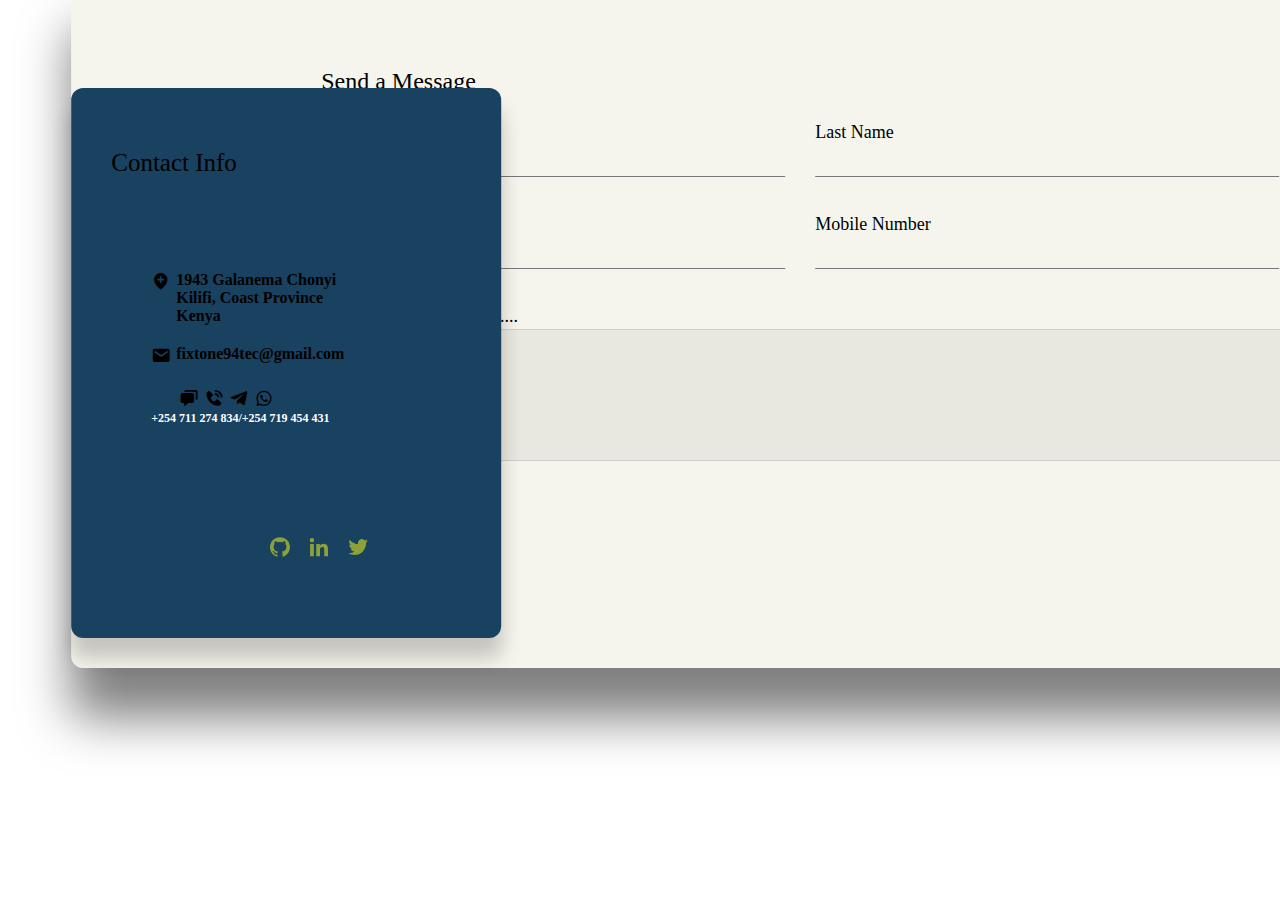
<file: templates/contact.html>
<!DOCTYPE html>
<html lang="en">
<head>
    <meta charset="UTF-8">
    <meta name="viewport" content="width=device-width, initial-scale=1.0">
    <link href='https://unpkg.com/boxicons@2.1.4/css/boxicons.min.css' rel='stylesheet'>
    <link rel="stylesheet" href="/static/css/contact.css">
    <title>Document</title>
</head>
<body>
    <section>
        <div class="box-wrapper">
            <div class="contact-info">
                <h2>Contact Info</h2>
                <ul class="info">
                    <li>
                        <span><i class='bx bxs-location-plus'></i></span>
                        <span>1943 Galanema Chonyi <br>Kilifi, Coast Province <br> Kenya</span>
                    </li>
                    <li>
                        <span><i class='bx bxs-envelope'></i></span>
                        <span>fixtone94tec@gmail.com</span>
                    </li>
                    <li>
                        <div class="list">
                            <span><i class='bx bxs-chat'></i></span>
                            <span><i class='bx bxs-phone-call' ></i></span>
                            <span><i class='bx bxl-telegram' ></i></span>
                            <span><i class='bx bxl-whatsapp' ></i></span>
                        </div>
                        <span class="contact">+254 711 274 834/+254 719 454 431</span>
                        
                    </li>
                </ul>
                <ul class="sci">
                    <li><a href="#"><i class='bx bxl-github'></i></a></li>
                    <li><a href="#"><i class='bx bxl-linkedin'></i></a></li>
                    <li><a href="#"><i class='bx bxl-twitter' ></i></a></li>
                </ul>
            </div>
            <div class="contactForm">
                <h2>Send a Message</h2>
                <form class="formBox" action="https://formspree.io/f/xdoqknqn" method="POST">
                   <div class="width-50">
                        <div class="inputBox">
                            <input type="text" name="f_name" required>
                            <span>First Name</span>
                        </div>
                        <div class="inputBox">
                            <input type="text" name="l_name" required>
                            <span>Last Name</span>
                        </div>
                    </div>
                    <div class="width-50">
                        <div class="inputBox">
                            <input type="text" name="email" id="email">
                            <span>Email Address</span>
                        </div>
                        <div class="inputBox">
                            <input type="text" name="" required>
                            <span>Mobile Number</span>
                        </div>
                    </div>
                   
                    <div class="inputBox w100">
                        <span>Write your message here....</span>
                        <textarea name="message" required></textarea>
                    </div>
                    <div class="inputBox w100">
                        <input type="submit" value="Send">
                    </div>
                </form>
            </div>
        </div>
    </section>
</body>
</html>
</file>
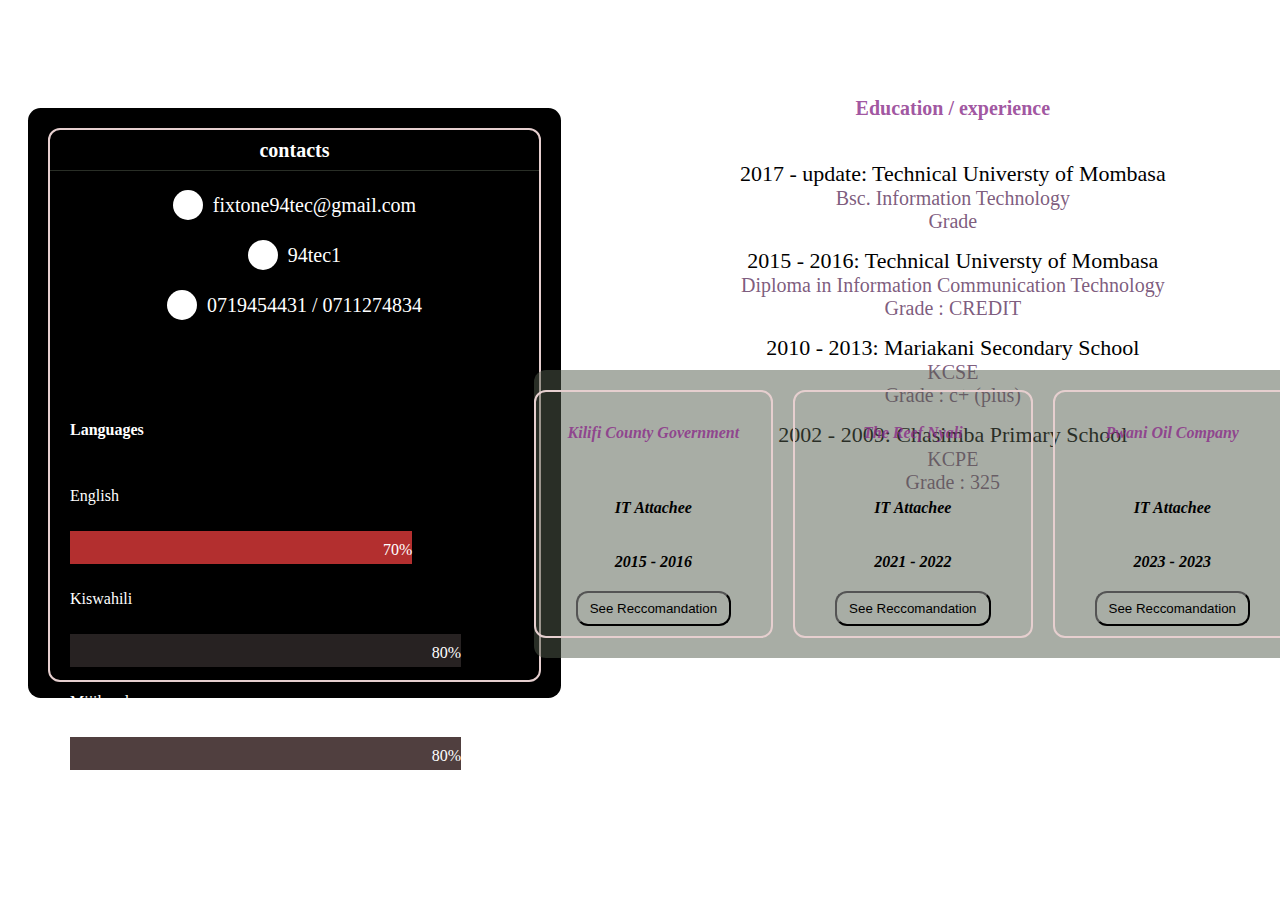
<file: templates/portfolio.html>
<!DOCTYPE html>
<html lang="en">
<head>
    <meta charset="UTF-8">
    <meta name="viewport" content="width=device-width, initial-scale=1.0">
    <link rel="stylesheet" href="/static/css/portfolio.css">
    <title>Document</title>
</head>
<body>
    <div class="portfolio-container">
        <div class="details-page">
            <div class="left">
                <div class="left-content">
                        <div class="top-h">
                            <h4>contacts</h4>
                        </div>
                        <div class="address">
                            <a href="#"><span><ion-icon name="mail-outline"></ion-icon></span>fixtone94tec@gmail.com</a>
                            <a href="#"> <span><ion-icon name="logo-twitter"></ion-icon></span>94tec1</a>
                            <a href="#">
                                <span><ion-icon name="call-outline"></ion-icon></span>
                                0719454431 / 0711274834</a>
                            </a>
                        </div>
                        
                        <div class="languages">
                            <h4>Languages</h4>
                            <p>English</p>
                            <div class="container-area">
                                <div class="skills eng">70%</div>
                            </div>
                            <p>Kiswahili</p>
                            <div class="container-area">
                                <div class="skills swa">80%</div>
                            </div>
                            <p>Mijikenda</p>
                            <div class="container-area">
                                <div class="skills mj">80%</div>
                            </div>
                        </div>
                    </div>
                </div>
            <div class="right"> 
                <ul>
                    <h4>Education / experience</h4>
                    <li>
                        2017 - update: Technical Universty of Mombasa 
                        <span>Bsc. Information Technology</span>
                        <span>Grade </span>
                    </li>
                    <li>
                        2015 - 2016: Technical Universty of Mombasa 
                        <span>Diploma in  Information Communication Technology</span>
                        <span>Grade : CREDIT</span>
                    </li>
                    <li>
                        2010 - 2013: Mariakani Secondary School 
                        <span>KCSE</span>
                        <span>Grade : c+ (plus) </span>
                    </li>
                    <li>2002 - 2009: Chasimba Primary School 
                        <span>KCPE</span>
                        <span>Grade : 325</span>
                    </li>
                </ul>
                <div class="experience">
                    <aside>
                        <H4>Kilifi County Government</H4>
                        <p>IT Attachee</p>
                        <span>2015 - 2016</span>
                        <button type="button">See Reccomandation</button>
                    </aside>
                    <aside>
                        <H4>The Reef Nyali</H4>
                        <p>IT Attachee</p>
                        <span>2021 - 2022</span>
                        <button type="button">See Reccomandation</button>
                    </aside>
                    <aside>
                        <H4>Pwani  Oil Company</H4>
                        <p>IT Attachee</p>
                        <span>2023 - 2023</span>
                        <button type="button">See Reccomandation</button>
                    </aside>
                </div>
            </div>
        </div>
    </div>


    <!-- <div class="box">
        <div class="layer">layer i</div>
        <div class="layer"></div>
        <div class="layer"></div>
        <div class="layer"></div>
    </div> -->
       <script src="/static/js/script.js"></script>
</body>
</html>
</file>
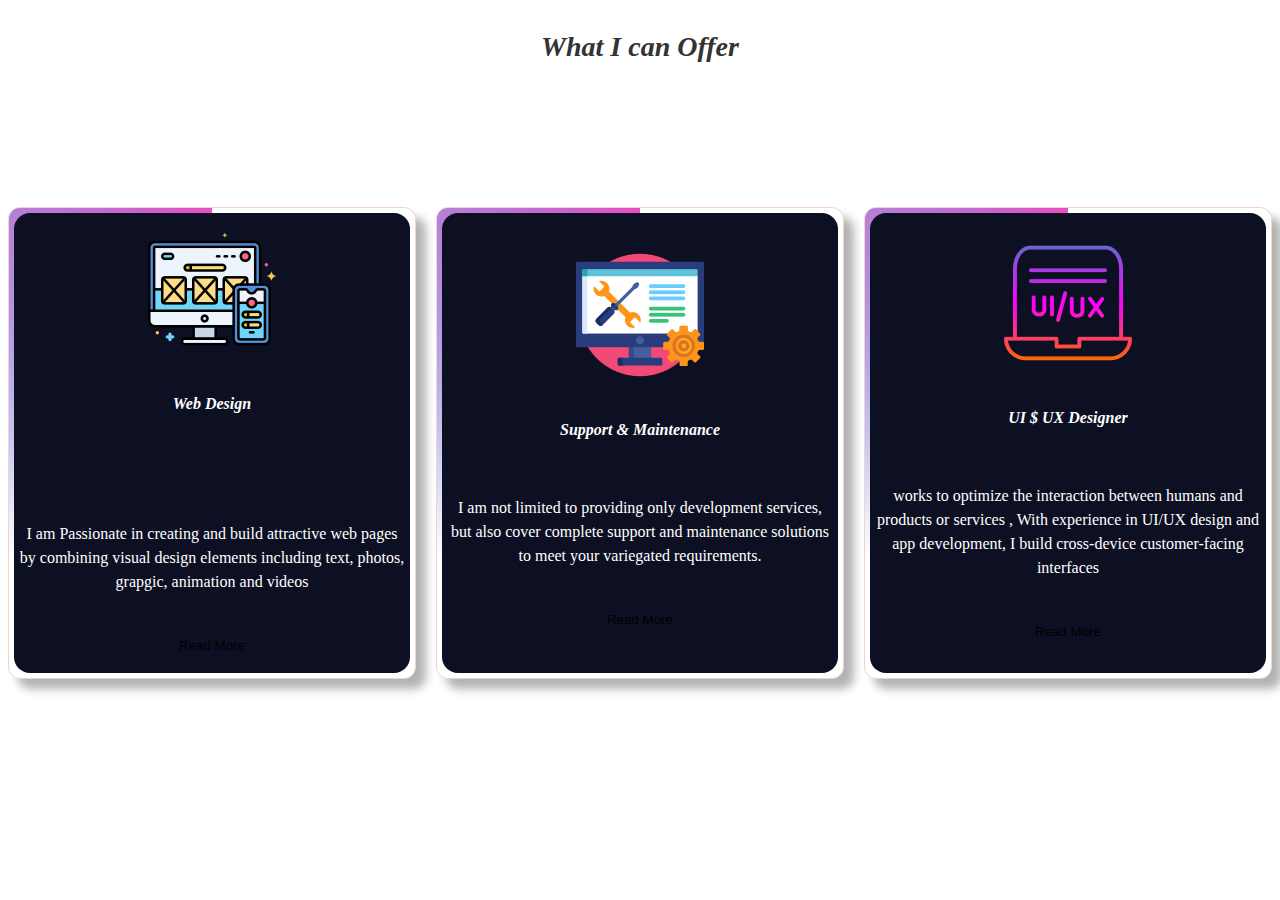
<file: templates/services.html>
<!DOCTYPE html>
<html lang="en">
<head>
    <meta charset="UTF-8">
    <meta name="viewport" content="width=device-width, initial-scale=1.0">
    <link rel="stylesheet" href="/static/css/services.css">
    <title>Services</title>
</head>
<body>
    <div class="service-container">
        <div class="content-page-header">
            
            <h4>What I can Offer</h4>
        </div> 
        
        <div class="main-page">
            <div class="service-card">
                <div class="img">
                    <img src="/static/images/2721304.png" alt="" srcset="">
                </div>
                <h4>Web Design</h4>
                <p>
                    <p>I am Passionate in creating and build attractive web pages by combining visual design elements including text, photos, grapgic, animation and videos
                </p>
                <button type="button">Read More</button>
                <span></span>
            </div>
            <div class="service-card">
                <div class="img">
                    <img src="/static/images/1055683.png" alt="" srcset="">
                </div>
                <h4>Support & Maintenance</h4>
                <p>
                    I am not limited to providing only development services, 
                    but also cover complete support and maintenance solutions to meet your variegated requirements.
                </p>
                <button type="button">Read More</button>
                <span></span>
            </div> 
            <div class="service-card">
                <div class="img">
                    <img src="/static/images/8407535.png" alt="" srcset="">
                </div>
                <h4>UI $ UX Designer</h4>
                <p>
                    works to optimize the interaction between humans and products or services , With experience in UI/UX design and app development, I build cross-device customer-facing interfaces
                </p>
                <button type="button">Read More</button>
                <span></span>
            </div>
        </div>
    </div>
</body>
</html>
</file>
<file: static/css/contact.css>
section{
    position: relative;
    /* background: url(/static/images/setup1.jpg);
    background-position-x: center;
    background-repeat: no-repeat;
    background-size: cover; */
    width: 100%;
    display: flex;
    align-items: center;
    justify-content: center;
    flex-direction: row;
}

section .box-wrapper{
    position: absolute;
    top: 40px;
    left: 50%;
    transform: translate(-50%);
    margin: 0 auto;
    min-width: 90%;
    min-height: 550px;
    z-index: 1000;
    display: flex;
    align-items: center;
    justify-content: center;
    z-index: -1;

   
}
section .box-wrapper .contact-info{
    position: absolute;
    top: 40px;
    left: 0px;
    width: 350px;
    height: calc(100% - 80px);
    background: #194261;
    padding: 40px;
    display: flex;
    flex-direction: column;
    justify-content: space-between;
    box-shadow: 0 20px 20px rgba(0, 0, 0, 0.2);
    border-radius: 0.75rem;
    z-index: 1;

}
section .box-wrapper .contact-info span i{
    margin-right: 5px;
    font-size: 20px;
    color: var(--btn-color);
}
section .box-wrapper .contact-info span{
    font-size: 16px;
    font-weight: 800;
    font-family: 'Motserrat';
}
section .box-wrapper .contact-info .list{
    width: 50%;
    display: flex;
    justify-content: center;
    align-items: center;
}
section .box-wrapper .contact-info .sci{
    width: 100%;
    justify-content: center;
    align-items: center;
}
section .box-wrapper .contact-info .sci li a i{
    font-size: 24px;

}
section .box-wrapper .contact-info .contact{
    width: 100%;
    align-items: center;
    justify-content: center;
    font-size: 12px;
    color: #fff;
}
section .box-wrapper .contact-info h2{
    color: var(--btn-color);
    font-size: 25px;
    font-weight: 500;

}
section .box-wrapper .contact-info .info{
    position: relative;
    margin: 20px 0;
}
section .box-wrapper .contact-info li{
    position: relative;
    list-style: none;
    display: flex;
    margin: 20px 0;
    cursor: pointer;
    align-items: flex-start;
}
section .box-wrapper .contact-info li:nth-child(3){
    display: flex;
    align-items: flex-start;
    justify-content: center;
    flex-direction: column;

}
section .box-wrapper .contact-info .sci{
    position: relative;
    display: flex;
}
section .box-wrapper .contact-info .sci li{
    list-style: none;
    margin-right: 15px;
}
section .cbox-wrapper .contact-info .sci li a{
    text-decoration: none;
}
section .box-wrapper .contact-info .sci li a i{
    filter: invert(1);
    opacity: 0.5;
}
section .box-wrapper .contact-info .sci li:hover a i{
    opacity: 1;
}
section .box-wrapper .contactForm{
    position: absolute;
    padding: 70px 50px;
    background-color: rgba(235, 235, 220, 0.5);;
    margin-left: 150px;
    padding-left: 250px;
    height: 100%;
    width: calc(100% - 150px);
    box-shadow: 0 50px 50px rgba(0, 0, 0, 0.5);
    border-radius: 0.75rem;
}
section .box-wrapper .contactForm h2{
    color: var(--btn-color);
    font-size: 24px;
    font-weight: 500;

}
section .box-wrapper .contactForm .formBox{
    position: relative;
    display: flex;
    flex-direction: column;
    gap: 25px;
    flex-wrap: wrap;
    padding-top: 30px;
}
.width-50{
    position: relative;
    display: flex;
    gap: 30px;
    width: 100%;

}
section .box-wrapper .contactForm .formBox .inputBox{
    position: relative;
    margin: 0 0 35px 0;
}
.width-50 .inputBox{
    width: 47%;
}
section .box-wrapper .contactForm .formBox .inputBox .w100{
    width: 100%;
}
section .box-wrapper .contactForm .formBox .inputBox input,
section .box-wrapper .contactForm .formBox .inputBox textarea
{
    width: 100% !important;
    padding: 5px 0;
    resize: none;
    font-size: 18px;
    font-weight: 300;
    border: none;
    border-bottom:  1px solid #777;
    outline: none;
    background: transparent;
}
section .box-wrapper .contactForm .formBox .inputBox textarea{
    background-color: rgba(219, 219, 213, 0.5);
    padding-left: 10px;
    min-height: 120px;
    border: 1px solid rgba(0, 0, 0, 0.1);
    border-radius: 0.75rem;
}
section .box-wrapper .contactForm .formBox .inputBox span{
    position: absolute;
    left: 0;
    padding: 5px 0;
    font-size: 18px;
    font-weight: 300;
    transition: 0.5s;
    pointer-events: none;
    transform: translateX(10px);
    transform: translateY(-28px);
}
section .box-wrapper .contactForm .formBox .inputBox input:focus ~ span,
section .box-wrapper .contactForm .formBox .inputBox textarea:focus~span,
section .box-wrapper .contactForm .formBox .inputBox input:valid ~ span,
section .box-wrapper .contactForm .formBox .inputBox textarea:valid ~ span
{
    transform: translateY(-20px);
    font-size: 12px;
    font-weight: 400;
    letter-spacing: 1px;
    color: #ff568c;
}
section .box-wrapper .contactForm .formBox .inputBox input[type = "submit"]
{
    position: relative;
    cursor: pointer;
    background: #0f3959;
    color: #fff;
    border: none;
    max-width: 150px;
    padding: 12px;
}
section .box-wrapper .contactForm .formBox .inputBox input[type = "submit"]:hover{
    background-color: #ff568c;
    color: #fff;
}
</file>
<file: static/css/portfolio.css>
.portfolio-container{
    position: relative;
    width: 100%;
    height: 100%;
    display: flex;
    align-items: center;
    justify-content: center;
    padding: 40px 20px;
}
.details-page{
    position: relative;
    width: 100%;
    height: 100%;
    display: flex;
    align-items: center;
    z-index: -2;
}
.details-page .left{
    position: absolute;
    top: 60px;
    left: 0;
    width: 39%;
    height: 550px;
    display: flex;
    border-radius: 0.785rem;
    padding: 20px 20px;
    background: #000;
}
.details-page .left .left-content{
    position: relative;
    width: 100%;
    height: 100%;
    border: 2px solid #e6cfcf;
    border-radius: 0.75rem;
    display: flex;
    align-items: center;
    justify-content:center;
    flex-direction: column;
    gap: 20px;
}
.details-page .left .left-content .top-h{
    position: absolute;
    top: 0;
    left: 0;
    height: 40px;
    width: 100%;
    display: flex;
    align-items: center;
    justify-content: center;
    border-bottom: 1px solid rgba(81, 92, 75, 0.5);
}
.details-page .left .left-content .top-h H4{
    font-family: 'Motserrat';
    color: #fff;
    font-weight: 600;
    font-size: 20px;
}
.details-page .left .left-content .address{
    position: absolute;
    top: 60px;
    left: 0;
    width: 100%;
    display: flex;
    flex-direction: column;
    gap: 20px;
}
.details-page .left .left-content .address a{
    position: relative;
    display: flex;
    align-items: center;
    justify-content: center;
    gap: 10px;
    text-decoration: none;
    color: #fff;
    font-family: 'Motserrat';
    font-size: 20px;
}
.details-page .left .left-content .address span{
    display: flex;
    justify-content: center;
    align-items: center;
    gap: 15px;
    width: 30px;
    height: 30px;
    border-radius: 50%;
    background-color: #fff;


}
.details-page .left .left-content .address span ion-icon, 
.details-page .left .left-content .address a:nth-child(3) span ion-icon
{
    color: purple;
}
.languages{
    position: absolute;
    top: 250px;
    left: 0;
    width: 100%;
    padding: 20px 20px;
    color: #fff;
    display: flex;
    flex-direction: column;
    gap: 10px;
}
.container-area {
    width: 100%;
    
}
.skills{
    text-align: right;
    padding-top: 10px;
    padding-bottom: 5px;
}
.eng{
    width: 70%;
    background: #b32f2f;
}
.swa{
    width: 80%;
    background: #272222;
}
.mj{
    width: 80%;
    background: #503f3f;
}
.details-page .right{
    position: absolute;
    top: 0;
    right: 0;
    width: 60%;
    height: 610px;
    display: flex;
    align-items: center;
    justify-content: center;
    gap: 15px;
    flex-direction: column;
}
.details-page .right ul{
    position: absolute;
    top: 0;
    left: 0;
    width: 100%;
    display: flex;
    justify-content: center;
    align-items: center;
    flex-direction: column;
    gap: 15px;
    font-family: 'Motserrat';
    font-size: 22px;
}
.details-page .right ul li{
    display: flex;
    justify-content: center;
    align-items: center;
    flex-direction: column;
    font-family: 'Motserrat';
}
.details-page .right ul h4{
    color: rgba(136, 42, 136, 0.8);
    font-weight: 700;
    font-size: 20px;
}
.details-page .right ul li span{
    color: rgba(92, 50, 92, 0.8);
    font-size: 20px;
}
.details-page .right .experience{
    position: absolute;
    bottom: 0;
    left: 0;
    width: 100%;
    background: rgba(81, 92, 75, 0.5);
    padding: 20px 0;
    border-radius: 0.75rem;
    color: #000;
    font-size: 16px;
    font-weight: 700;
    font-style: italic;
  

    display: flex;
    align-items: center;
    justify-content: center;
    gap: 20px;
}
aside{
    width: 270px;
    display: flex;
    align-items: center;
    justify-content: center;
    flex-direction: column;
    gap: 20px;
    border: 2px solid #e6cfcf;
    padding: 10px 0;
    border-radius: 0.75rem;

}
aside h4{
    color: rgba(136, 42, 136, 0.8);
}
aside button{
    padding: 8px 12px;
    background: var(--btn-color);
    border-radius: 0.75rem;
}
















/* .......layered box.......... */
.box{
    position: relative;
    left: 50%;
    /* transform: translateX(-50%); */
    width: 360px;
    height: 640px;
    margin-top: 50px;
    background: rgba(255, 255, 255, .1);
    transform: rotate(-30deg) skew(25deg) scale(.8);
    z-index: 1;
}
.layer{
    position: absolute;
    top: 0;
    left: 0;
    display: block;
    width: 100%;
    height: 100%;
    background: #b1a4a4;
    border-radius: 0.9rem;
    transition: 0.5s;
}
.box:hover .layer:nth-child(4){
    transform: translate(160px, -160px);
    opacity: 1;
}
.box:hover .layer:nth-child(3){
    transform: translate(120px, -120px);
    opacity: .8;
}
.box:hover .layer:nth-child(2){
    transform: translate(80px, -80px);
    opacity: .6;
}
.box:hover .layer:nth-child(1){
    transform: translate(40px, -40px);
    opacity: .3;
}
</file>
<file: static/css/services.css>
.service-container{
    width: 100%;
    height: 90vh;
    margin: 0 auto;
}
.main-page{
    position: relative;
    width: 100%;
    height: 100%;
    display: flex;
    align-items: center;
    justify-content: center;
    gap: 20px;
}
.content-page-header{
    position: relative;
    top: 24px;
    display: flex;
    align-items: center;
    justify-content: center;
    flex-direction: column;
    width: 100%;
    height: 30px;
    color: #333;
    font-size: 28px;

}
.content-page-header h4{
    font-style: italic;
    font-weight: 600;
    font-family: 'Motserrat';
}

.service-card{
    position: relative;
    width: 390px;
    height: 450px;
    padding: 10px;
    border: 1px solid #f3d2d2;
    border-radius: 0.75rem;
    display: flex;
    align-items: center;
    justify-content: center;
    flex-direction: column;
    gap: 20px;
    background-color: #fff;
    box-shadow: 10px 10px 10px rgba(0, 0, 0, 0.3);
    transform-style: preserve-3d;
    overflow: hidden;
    z-index: 1;

}
.service-card::before{
    content: "";
    position: absolute;
    width: 500px;
    height: 500px;
    background-image: conic-gradient(transparent,transparent,transparent,#00ccff);
    animation: animate 4s linear infinite;
}
.service-card::after{
    content: "";
    position: absolute;
    width: 500px;
    height: 500px;
    background-image: conic-gradient(transparent,transparent,transparent,#e94fc2);
    animation: animate 4s linear infinite;
    animation-delay: -2s;
}
.service-card .img{
    width: 100%;
    display: flex;
    justify-content: center;
    align-items: center;
    z-index: 3;
}
.service-card span{
    position: absolute;
    inset: 5px;
    border-radius: 16px;
    background: #0c1022;
    z-index: 1;
}
.service-card h4{
    font-style: italic;
    font-weight: 600;
    font-family: 'Motserrat';
    color: #fff;
    z-index: 999;
}
.service-card p{
    text-align: center;
    line-height: 1.5; 
    color: #fff;
    z-index: 999;
    font-family: 'Motserrat';   
}
.service-card button{
    padding: 8px 16px;
    border-radius: calc(var(--pad) * 0.5);
    outline: none;
    border: none;
    cursor: pointer;
    background: var(--btn-color);
    color: var(--text-color);
    z-index: 999;

}
</file>
